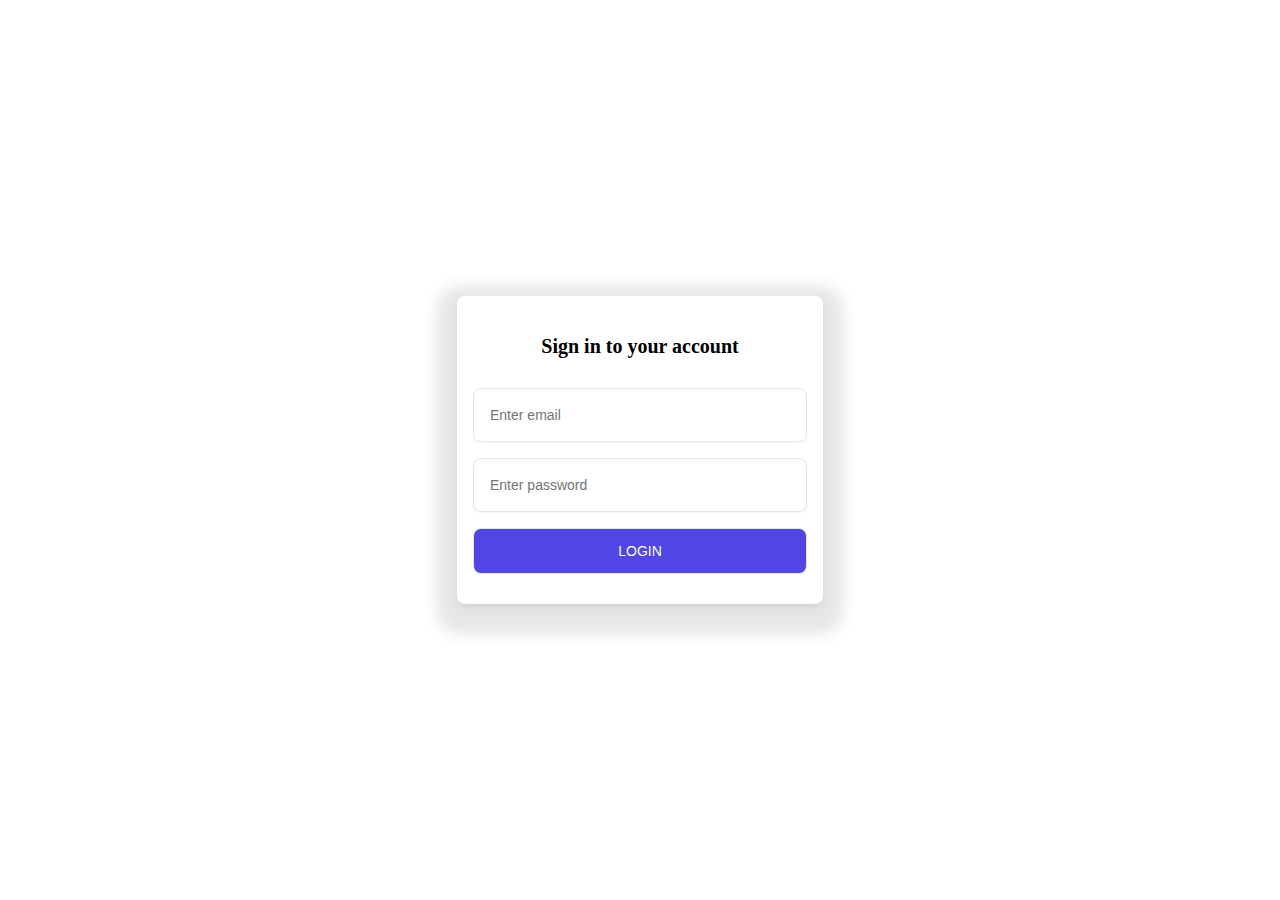
<file: src/main/webapp/index.html>
<!DOCTYPE html>
<html>
<head>
    <title>Login Page</title>
    <style>
        .form {
            background-color: #fff;
            display: block;
            padding: 1rem;
            max-width: 350px;
            border-radius: 0.5rem;
            box-shadow: 0 10px 15px 20px rgba(0, 0, 0, 0.1), 0 4px 6px -2px rgba(0, 0, 0, 0.1);

        }

        .form-title {
            font-size: 1.25rem;
            line-height: 1.75rem;
            font-weight: 600;
            text-align: center;
            color: #000;
        }

        .input-container {
            position: relative;
        }

        .input-container input, .form button {
            outline: none;
            border: 1px solid #e5e7eb;
            margin: 8px 0;
        }

        .input-container input {
            background-color: #fff;
            padding: 1rem;
            font-size: 0.875rem;
            line-height: 1.25rem;
            width: 300px;
            border-radius: 0.5rem;
            box-shadow: 0 1px 2px 0 rgba(0, 0, 0, 0.05);
        }

        .submit {
            display: block;
            padding-top: 0.75rem;
            padding-bottom: 0.75rem;
            padding-left: 1.25rem;
            padding-right: 1.25rem;
            background-color: #4F46E5;
            color: #ffffff;
            font-size: 0.875rem;
            line-height: 1.25rem;
            font-weight: 500;
            width: 100%;
            border-radius: 0.5rem;
            text-transform: uppercase;
        }

        .signup-link a {
            text-decoration: underline;
        }
        .container {
            position: absolute;
            top: 50%;
            left: 50%;
            transform: translate(-50%, -50%);
        }
        .error {
            color: red;
            font-size: 0.875rem;
            line-height: 1.25rem;
            text-align: center;
        }

    </style>
</head>
<body>
<div class="container">
<form class="form" action="Login" method="post">
    <p class="form-title">Sign in to your account</p>
    <div class="input-container">
        <input type="email" id="email" name="email" placeholder="Enter email" required>
        <span>
          </span>
    </div>
    <div class="input-container">
        <input type="password" id="password" name="password" placeholder="Enter password" required>
    </div>
    <button type="submit" class="submit">
        Login
    </button>
    <div class="error">
        <p th:class="error" th:text="${error}"></p>
    </div>
</form>
</div>
</body>
</html>
</file>
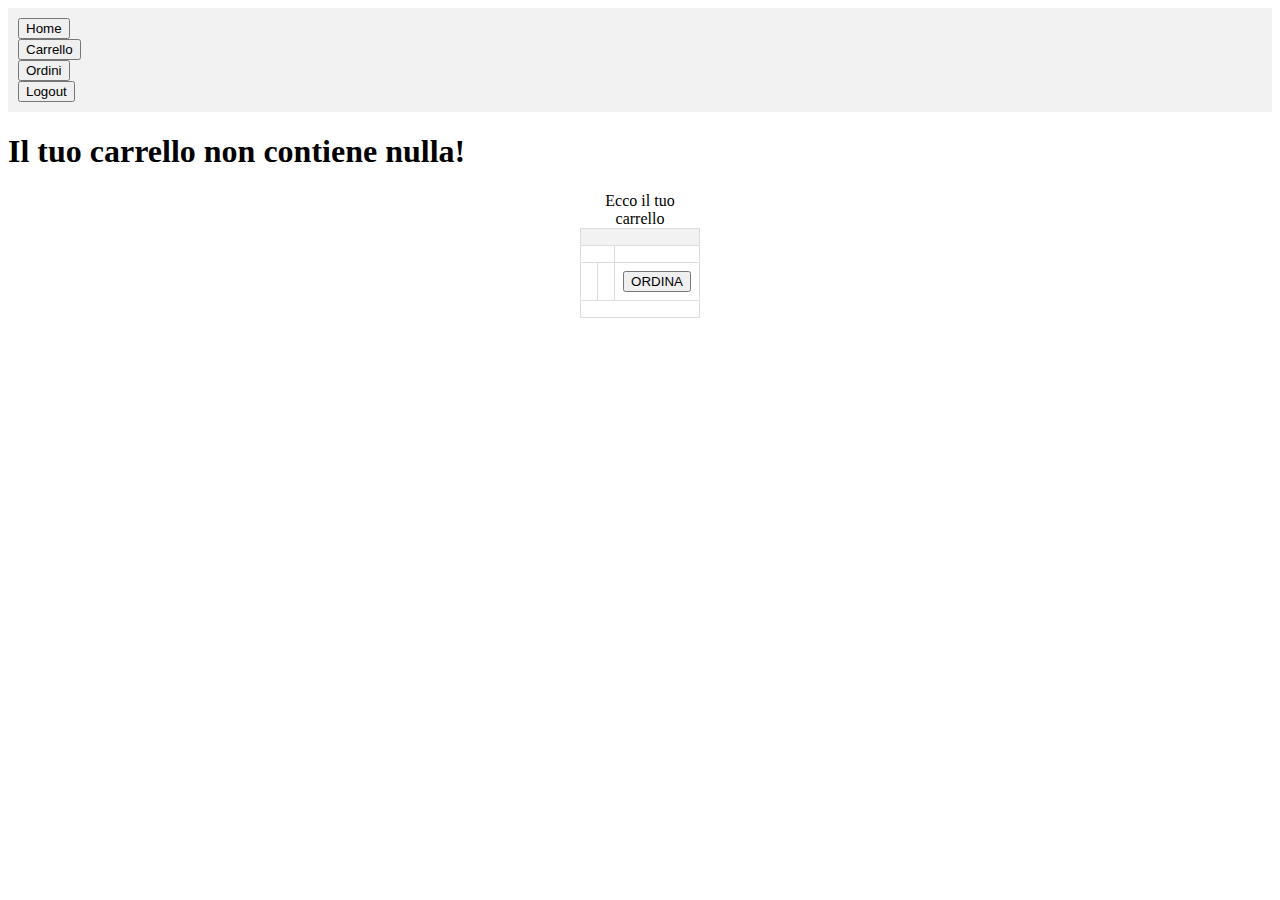
<file: src/main/webapp/WEB-INF/carrello.html>
<!DOCTYPE html>
<html xmlns:th="http://www.thymeleaf.org">
<head>

    <title>Carrello</title>
    <link rel="icon" type="image/x-icon" href="img/favicon.ico">
    <style>
        .menu-bar {
            background-color: #f2f2f2;
            padding: 10px;
        }

        .menu-bar button {
            margin-right: 10px;
        }
        .centered-row {
            display: flex;
            justify-content: center;
        }
        .separator {
            background-color: #f2f2f2;
        }
        table {
            margin: 0 auto;
            border-collapse: collapse;
        }

        th, td {
            border: 1px solid #ddd;
            padding: 8px;
        }

        th {
            background-color: #f2f2f2;
        }
    </style>

</head>

<body>

<div class="menu-bar">
    <form action="Home" method="GET">
        <button>Home</button>
    </form>
    <form action="Carrello" method="GET">
        <button>Carrello</button>
    </form>
    <form action="Ordini" method="GET">
        <button>Ordini</button>
    </form>
    <form action="Logout" method="GET">
        <button>Logout</button>
    </form>
</div>

<span th:if="${carrello == null || carrello.size()==0}">
        <h1>Il tuo carrello non contiene nulla!</h1>
</span>
<div th:unless="${carrello == null || carrello.size()==0}" class="centered-row">
    <table >
        <caption>Ecco il tuo carrello</caption>
        <tbody th:each="int : ${carrello}">
        <tr class="separator">
            <th colspan="4" th:text="${int.value.fornitore.nomeFornitore}"></th>
        </tr>
        <tr th:each="prodotto : ${int.value.getProdotti()}" >
            <td colspan="2" th:text="${prodotto.key.nomeProdotto }"></td>
            <td colspan="2" th:text="'quantita: '+${prodotto.value}"></td>
        </tr>
            <td th:text="'Prezzo dei prodotti: '+${int.value.prezzoTotaleProdotti}+'$'"></td>
            <td th:text="'prezzo della spedizione: '+${int.value.prezzoSpedizione}+'$'"></td>
            <td colspan="2">
                <form action="CreaOrdine" method="POST">
                    <input type="hidden" id="codiceFornitore" name="codiceFornitore" th:value="${int.value.fornitore.codiceFornitore}">
                    <button>ORDINA</button>
                </form>
            </td>
        <tr>

        </tr>
        <tr >
            <td colspan="4"></td>
        </tr>
        </tbody>
    </table>
</div>


</body>
</html>
</file>
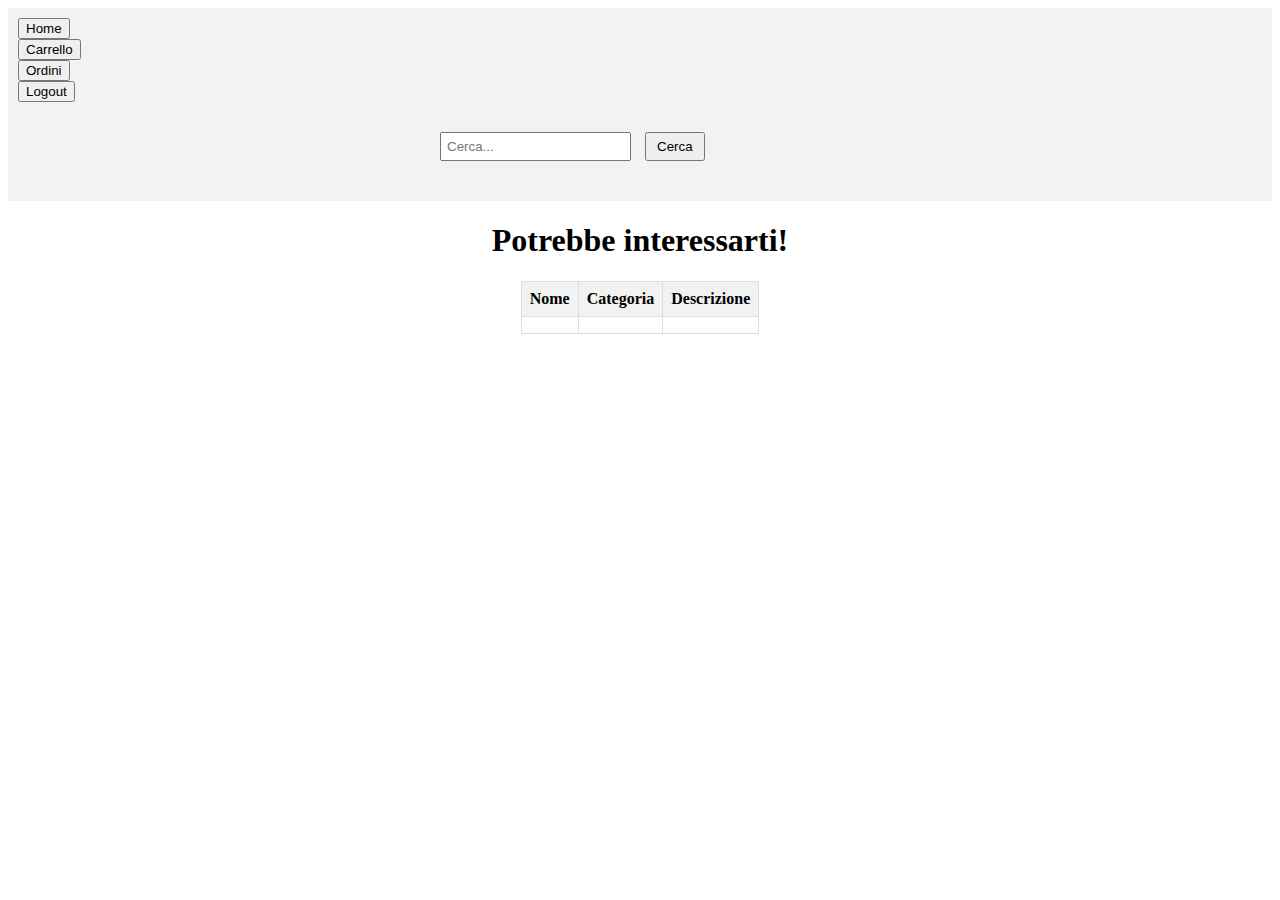
<file: src/main/webapp/WEB-INF/home.html>
<!DOCTYPE html>
<html xmlns:th="http://www.thymeleaf.org">
<head>
    <title>Prodotti</title>
    <style>
        /* Stili CSS per la menu bar */
        .menu-bar {
            background-color: #f2f2f2;
            padding: 10px;
        }

        .menu-bar button {
            margin-right: 10px;
        }
        .search-bar {
            display: flex;
            align-items: center;
            max-width: 400px;
            margin: 20px auto;
            padding: 10px;
            background-color: #f2f2f2;
        }

        .search-bar input[type="text"] {
            flex-grow: 1;
            margin-right: 10px;
            padding: 5px;
        }

        .search-bar button {
            padding: 5px 10px;
        }

        .centered-row {
            display: flex;
            justify-content: center;
        }
        table {
            margin: 0 auto;
            border-collapse: collapse;
        }

        th, td {
            border: 1px solid #ddd;
            padding: 8px;
        }

        th {
            background-color: #f2f2f2;
        }

    </style>
</head>
<body>
<div class="menu-bar">
    <form action="Home" method="GET">
        <button>Home</button>
    </form>
    <form action="Carrello" method="GET">
        <button>Carrello</button>
    </form>
    <form action="Ordini" method="GET">
        <button>Ordini</button>
    </form>
    <form action="Logout" method="GET">
        <button>Logout</button>
    </form>
    <div class="search-bar">
        <form action="Ricerca" method="GET">
            <input type="text" id="text" name="word" placeholder="Cerca..." required>
            <button>Cerca</button>
        </form>
    </div>
</div>

<div class="centered-row">
<h1>Potrebbe interessarti!</h1>
</div>

<table>
    <thead>
    <tr>
        <th>Nome</th>
        <th>Categoria</th>
        <th>Descrizione</th>
    </tr>
    </thead>
    <tbody>
    <tr th:each="product : ${products}">
        <td th:text="${product.nomeProdotto}"></td>
        <td th:text="${product.categoria}"></td>
        <td th:text="${product.descrizione}"></td>
    </tr>
    </tbody>
</table>
</body>
</html>
</file>
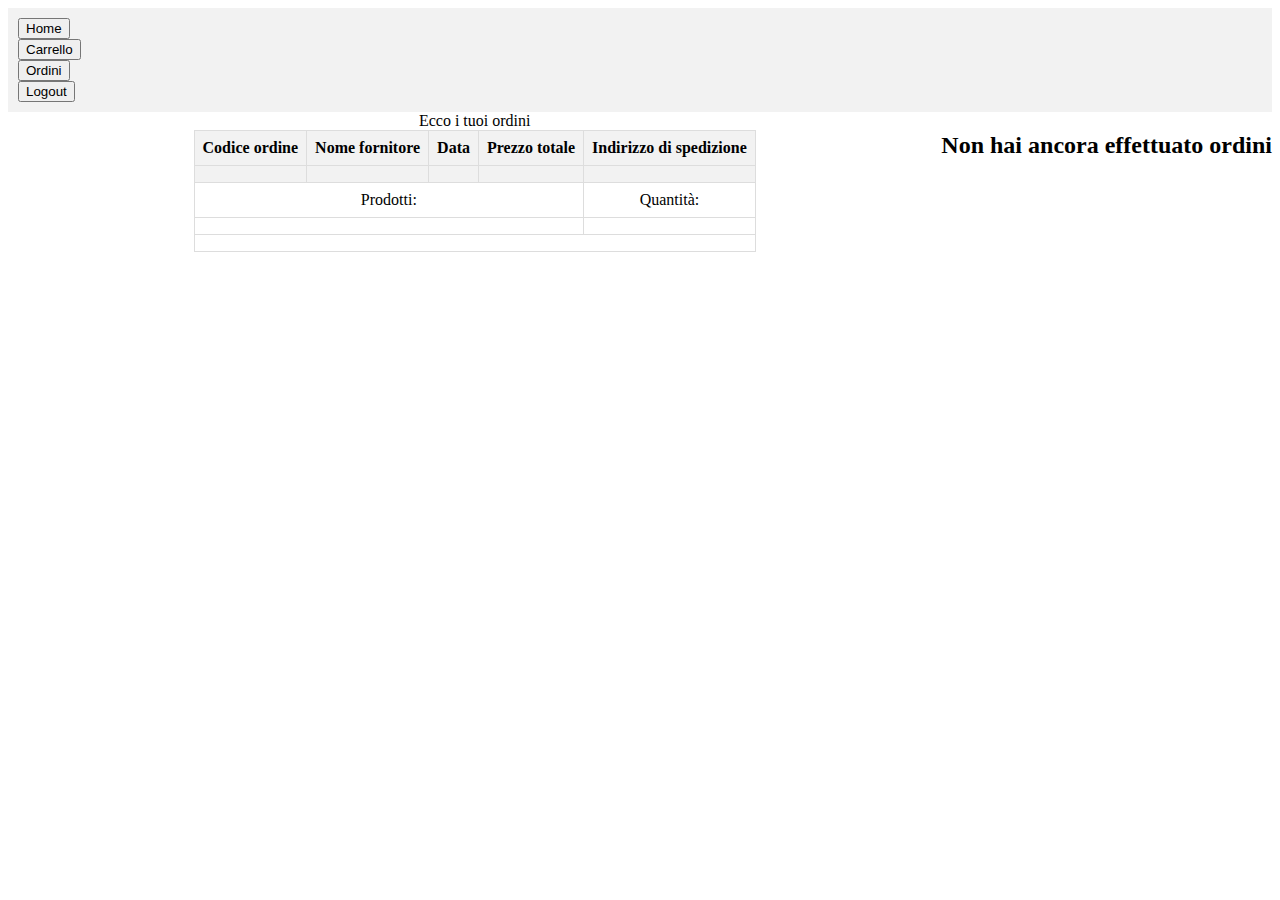
<file: src/main/webapp/WEB-INF/ordini.html>
<!DOCTYPE html>
<html xmlns:th="http://www.thymeleaf.org">
<head>
    <title>Ordini</title>
    <link rel="icon" type="image/x-icon" href="img/favicon.ico">
    <!--<div th:replace="fragments/menu :: menuStyle" />-->
    <style>
        .menu-bar {
            background-color: #f2f2f2;
            padding: 10px;
        }

        .menu-bar button {
            margin-right: 10px;
        }
        .centered-row {
            display: flex;
            justify-content: center;
        }
        .separator {
            background-color: #f2f2f2;
        }
        table {
            margin: 0 auto;
            border-collapse: collapse;
        }

        th, td {
            border: 1px solid #ddd;
            padding: 8px;
        }

        th {
            background-color: #f2f2f2;
        }
    </style>
</head>
<body>
<!--insert menu fragment
<div th:replace="menu :: menu" />-->


<div class="menu-bar">
    <form action="Home" method="GET">
        <button>Home</button>
    </form>
    <form action="Carrello" method="GET">
        <button>Carrello</button>
    </form>
    <form action="Ordini" method="GET">
        <button>Ordini</button>
    </form>
    <form action="Logout" method="GET">
        <button>Logout</button>
    </form>
</div>

<!--<div th:each="ordine :${ordini}" style="background:cornsilk">

<p class="centered-row" th:text="'Codice ordine:  '+${ordine.key.codiceOrdine}+'  Nome Fornitore:  '+${ordine.key.nomeFornitore}+'  Data Spedizione:  '+ ${ordine.key.dataSpedizione}+'  Totale Ordine:  '+ ${ordine.key.prezzoTotale}+ '  Email Ordine:  '+${ordine.key.email} "></p>
    <ul>
        <li class="centered-row" th:each="product : ${ordine.value}" th:text="${product.nomeProdotto}"></li>
    </ul>

</div>-->

<div class="centered-row">
    <table th:if="${!ordini.isEmpty()}">
        <caption>Ecco i tuoi ordini</caption>
        <thead>
        <tr>
            <th>Codice ordine</th>
            <th>Nome fornitore</th>
            <th>Data</th>
            <th>Prezzo totale</th>
            <th>Indirizzo di spedizione</th>
        </tr>
        </thead>
        <tbody th:each="ordine : ${ordini}">
        <tr class="separator">
            <td th:text="${ordine.key.codiceOrdine}"></td>
            <td th:text="${ordine.key.nomeFornitore}"></td>
            <td th:text="${ordine.key.dataSpedizione}"></td>
            <td th:text="${ordine.key.prezzoTotale}+'$'"></td>
            <td th:text="${ordine.key.indirizzoSpedizione}"></td>
        </tr>
        <tr style="text-align: center">
            <td colspan="4">Prodotti:</td>
            <td colspan="1">Quantità:</td>
        </tr>
        <tr th:each="prodotto : ${ordine.value}" >
            <td colspan="4" th:text="${prodotto.nome}"></td>
            <td colspan="1" th:text="${prodotto.quantita}"></td>

        </tr>
        <tr >
            <td colspan="5"></td>
        </tr>
        </tbody>
    </table>
    <h2 th:if="${ordini.isEmpty()}">Non hai ancora effettuato ordini</h2>
</div>

</body>
</html>
</file>
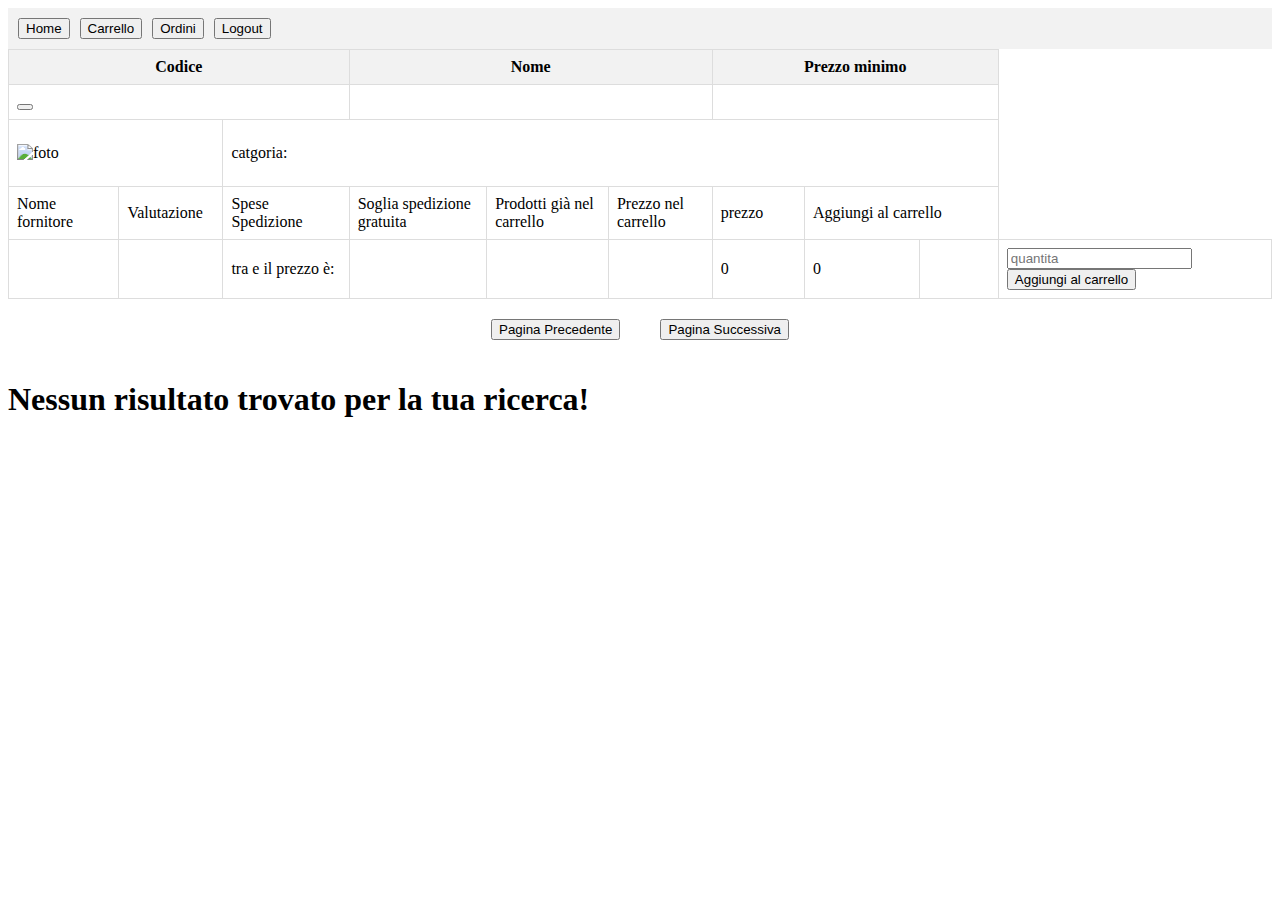
<file: src/main/webapp/WEB-INF/risultati.html>
<!DOCTYPE html>
<html xmlns:th="http://www.thymeleaf.org" lang = it>
<head>

    <title>Risultati ricerca</title>
    <link rel="icon" type="image/x-icon" href="img/favicon.ico">
    <style>
        /* Stili CSS per la menu bar */
        .menu-bar {
            background-color: #f2f2f2;
            padding: 10px;
        }

        .menu-bar button {
            margin-right: 10px;
        }

        .search-bar {
            display: flex;
            align-items: center;
            max-width: 400px;
            margin: 20px auto;
            padding: 10px;
            background-color: #f2f2f2;
        }

        .search-bar input[type="text"] {
            flex-grow: 1;
            margin-right: 10px;
            padding: 5px;
        }

        .search-bar button {
            padding: 5px 10px;
        }
        .centered-row {
            display: flex;
            justify-content: center;
        }
        .bottonePagina {
            display: inline-block;
            justify-content: center;
            padding: 10px 20px;
            color: white;
            text-decoration: none;
            border-radius: 4px;
            border: none;
            cursor: pointer;
        }
        .bottoniPagina {
            display: flex;
            justify-content: center;
            padding: 10px 20px;
            color: white;
            text-decoration: none;
            border-radius: 4px;
            border: none;
            cursor: pointer;
        }
        table {
            margin: 0 auto;
            border-collapse: collapse;
        }

        th, td {
            border: 1px solid #ddd;
            padding: 8px;
        }

        th {
            background-color: #f2f2f2;
        }


    </style>
</head>
<body>

<div class="menu-bar" style="display: flex">
    <form action="Home" method="GET">
        <button>Home</button>
    </form>
    <form action="Carrello" method="GET">
        <button>Carrello</button>
    </form>
    <form action="Ordini" method="GET">
        <button>Ordini</button>
    </form>
    <form action="Logout" method="GET">
        <button>Logout</button>
    </form>
</div>

<div th:if="${risultati.size()>0}">
<table>
    <thead>
    <tr>
        <th style="width: 25pc" colspan="3">Codice</th>
        <th style="width: 25pc" colspan="3">Nome</th>
        <th style="width: 25pc" colspan="3">Prezzo minimo</th>
    </tr>
    </thead>
    <tbody th:each="risultato : ${risultati}">
    <tr>
        <td colspan="3">
            <form action="Espandi" method="GET">
                <input type="hidden" id="codiceProdottoEspandere" name="codiceProdotto" th:value="${risultato.codiceProdotto}">
                <input type="hidden" name="word" th:value="${word}"/>
                <input type="hidden" name="codiceProdottoEspanso" th:each="ris : ${risultati}" th:if="${ris.espandere}" th:value="${ris.codiceProdotto}"/>
                <input type="hidden" id="posizione" name="posizione" th:value="${posizione}"/>
                <button th:text="${risultato.codiceProdotto}"></button>
            </form>
        </td>
        <td th:text="${risultato.nomeProdotto}" colspan="3"></td>
        <td th:text="${risultato.prezzo} + '$'" colspan="3"></td>
    </tr>
    <div th:if="${risultato.espandere}">
        <tr rowspan="2">
            <td colspan="2">
                <img th:src="${'data:image/jpg;base64,' + fotoMap.get(risultato.codiceProdotto)}" width="100" height="100" alt="foto"/>
            </td>
            <td colspan="7">
                <p>catgoria:<span th:text="${prodottoMap.get(risultato).categoria}"></span></p>
                <span th:text="${prodottoMap.get(risultato).descrizione}"></span>
            </td>
        </tr>
        <tr >
            <td>Nome fornitore</td>
            <td>Valutazione</td>
            <td>Spese Spedizione</td>
            <td>Soglia spedizione gratuita</td>
            <td>Prodotti già nel carrello</td>
            <td>Prezzo nel carrello</td>
            <td>prezzo</td>
            <td colspan="2">Aggiungi al carrello</td>
        </tr>
        <div th:each="fornitore : ${fornitoreMap.get(prodottoMap.get(risultato))}">
            <tr>
                <td th:text="${fornitore.nomeFornitore}"></td>
                <td th:text="${fornitore.valutazione}"></td>
                <td>
                    <div th:each="fascia : ${fasceMap.get(fornitore)}">
                        tra <span th:text="${fascia.min}"></span> e <span th:text="${fascia.max}"></span> il prezzo è:
                        <span th:text="${fascia.prezzo}+ '$'"></span>
                    </div>
                    <div th:text="'oltre: '+${fornitore.spedizioneMin}+'$'"></div>
                </td>
                <td th:text="${fornitore.soglia}+'$'"></td>
                <div th:if="${carrello.get(fornitore.codiceFornitore)!=null}">
                <td th:text="${carrello.get(fornitore.codiceFornitore).getQuantitaTotaleProdotti()}"></td>
                <td th:text="${carrello.get(fornitore.codiceFornitore).getPrezzoTotaleProdotti()}+'$'"></td>
                </div>
                <div th:unless="${carrello.get(fornitore.codiceFornitore)!=null}">
                    <td>0</td>
                    <td>0</td>
                </div>
                <td th:text="${prezzoUnitarioMap.get(fornitore).get(risultato)}+ '$'"></td>
                <td colspan="2">
                    <form action="AggiungiAlCarrello" method="POST">
                        <input type="text" id="quantita" name="quantita" placeholder="quantita" required >
                        <input type="hidden" id="codiceProdotto" name="codiceProdotto" th:value="${risultato.codiceProdotto}">
                        <input type="hidden" id="codiceFornitore" name="codiceFornitore" th:value="${fornitore.codiceFornitore}">
                        <button>Aggiungi al carrello</button>
                    </form>
                </td>
            </tr>
        </div>
    </div>
    </tbody>
</table>
    <div class="bottoniPagina">
        <div class="bottonePagina">
            <form action="Ricerca" method="GET" th:if="${posizione>0}">
                <input type="hidden" id="word-" name="word" th:value="${word}">
                <input type="hidden" id="posizione-" name="posizione" th:value="${posizione}-5">
                <button>Pagina Precedente</button>
            </form>
        </div>

        <div class="bottonePagina">
            <form action="Ricerca" method="GET" th:if="${!isLastPage}">
                <input type="hidden" id="word+" name="word" th:value="${word}">
                <input type="hidden" id="posizione+" name="posizione" th:value="${posizione}+5">
                <button>Pagina Successiva</button>
            </form>
        </div>
    </div>
</div>
<span th:unless="${risultati.size()>0}">
    <h1>Nessun risultato trovato per la tua ricerca!</h1>
</span>

</body>
</html>
</file>
